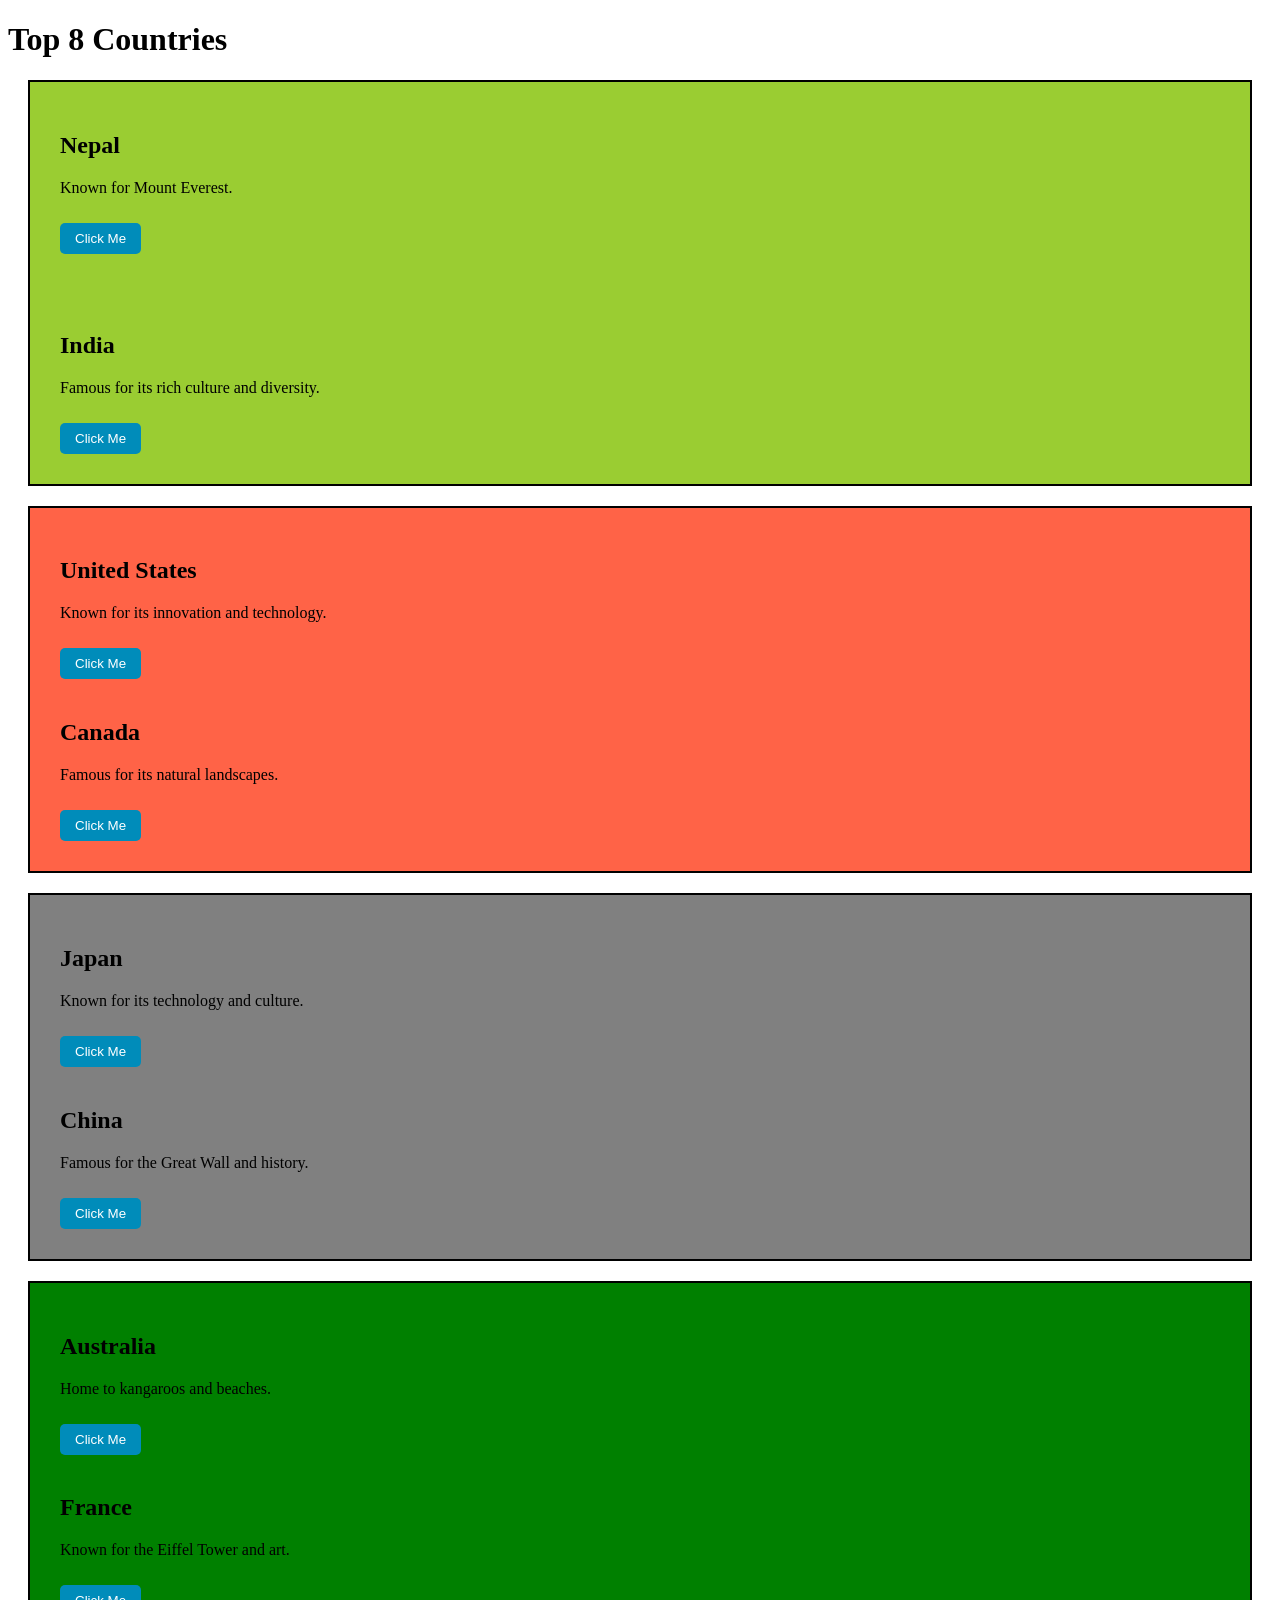
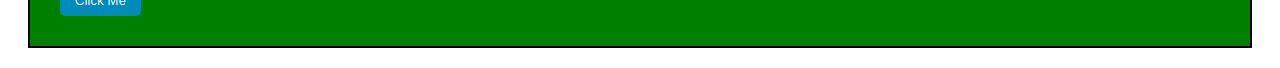
<file: classwork.html>
<!DOCTYPE html>
<html lang="en">
  <head>
    <meta charset="UTF-8" />
    <meta name="viewport" content="width=device-width, initial-scale=1.0" />
    <title>Countries Group</title>
    <link rel="stylesheet" href="classwork.css" />
    <script src="classworkscript.js"></script>
  </head>
  <body>
    <h1>Top 8 Countries</h1>
    <div class="world">
      <div class="group1">
        <div id="country1">
          <h2>Nepal</h2>
          <p>Known for Mount Everest.</p>
          <button type="button" onclick="changeNepal()">Click Me</button>
        </div>
        <br />
        <div id="country2">
          <h2>India</h2>
          <p>Famous for its rich culture and diversity.</p>
          <button type="button" onclick="changeIndia()">Click Me</button>
        </div>
      </div>
      <div class="group2">
        <div id="country3">
          <h2>United States</h2>
          <p>Known for its innovation and technology.</p>
          <button type="button" onclick="changeUnitedStates()">Click Me</button>
        </div>
        <div id="country4">
          <h2>Canada</h2>
          <p>Famous for its natural landscapes.</p>
          <button type="button" onclick="changeCanada()">Click Me</button>
        </div>
      </div>
      <div class="group3">
        <div id="country5">
          <h2>Japan</h2>
          <p>Known for its technology and culture.</p>
          <button type="button" onclick="changeJapan()">Click Me</button>
        </div>
        <div id="country6">
          <h2>China</h2>
          <p>Famous for the Great Wall and history.</p>
          <button type="button" onclick="chnageChina()">Click Me</button>
        </div>
      </div>
      <div class="group4">
        <div id="country7">
          <h2>Australia</h2>
          <p>Home to kangaroos and beaches.</p>
          <button type="button" onclick="ChangeAustralia()">Click Me</button>
        </div>
        <div id="country8">
          <h2>France</h2>
          <p>Known for the Eiffel Tower and art.</p>
          <button type="button" onclick="changeFrance()">Click Me</button>
        </div>
      </div>
    </div>
  </body>
</html>
</file>
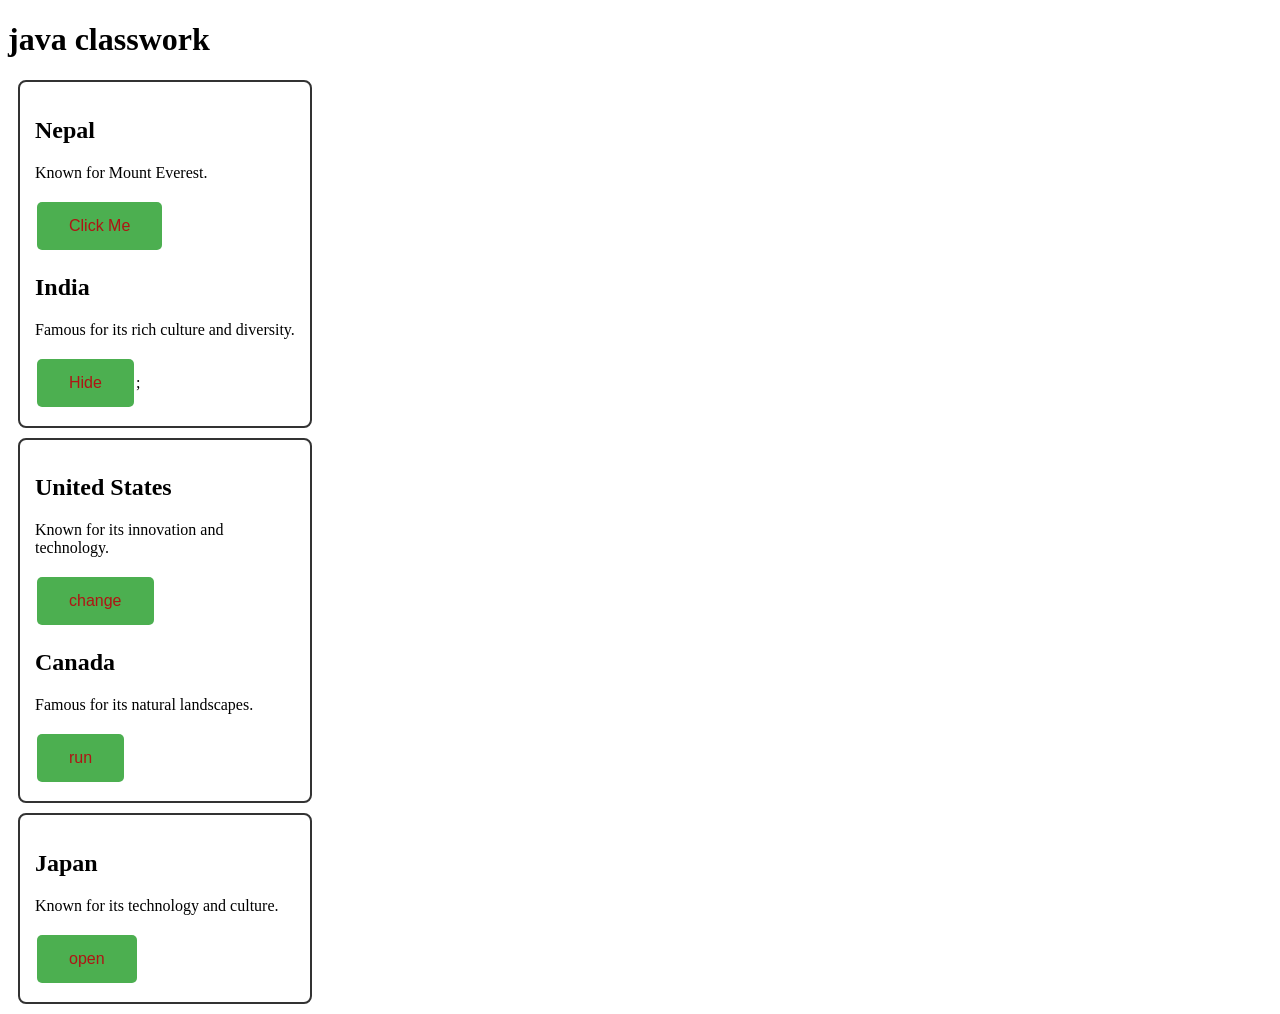
<file: javaclasswork.html>
<!DOCTYPE html>
<html lang="en">
<head>
    <meta charset="UTF-8">
    <meta name="viewport" content="width=device-width, initial-scale=1.0">
    <title>javaclasswork</title>
    <link rel="stylesheet" href="javaclasswork.css">
    <script src="myscript.js"></script>
</head>
<body>
    <h1>java classwork</h1>
    <div class="group1">
            <div id="country1">
                <h2>Nepal</h2>
                <p>Known for Mount Everest.</p>
                <button type ="button" onclick="myFunction()">Click Me</button>
            </div>
            <div id="country2">
                <h2>India</h2>
                <p>Famous for its rich culture and diversity.</p>
                <button type="button" onclick="document.getElementById('country2').style.display='none'">Hide</button>;
            </div>
        </div>
        <div class="group2">
            <div id="country3">
                <h2>United States</h2>
                <p>Known for its innovation and technology.</p>
                <button type ="button" onclick="myFunction()">change</button>
            </div>
            <div id="country4">
                <h2>Canada</h2>
                <p>Famous for its natural landscapes.</p>
                <button type ="button" onclick="myFunction()">run</button>
            </div>
        </div>
        <div class="group3">
            <div id="country5">
                <h2>Japan</h2>
                <p>Known for its technology and culture.</p>
                <button type="button" onclick="myFunction()">open</button>
            </div>
</body>
</html>
</file>
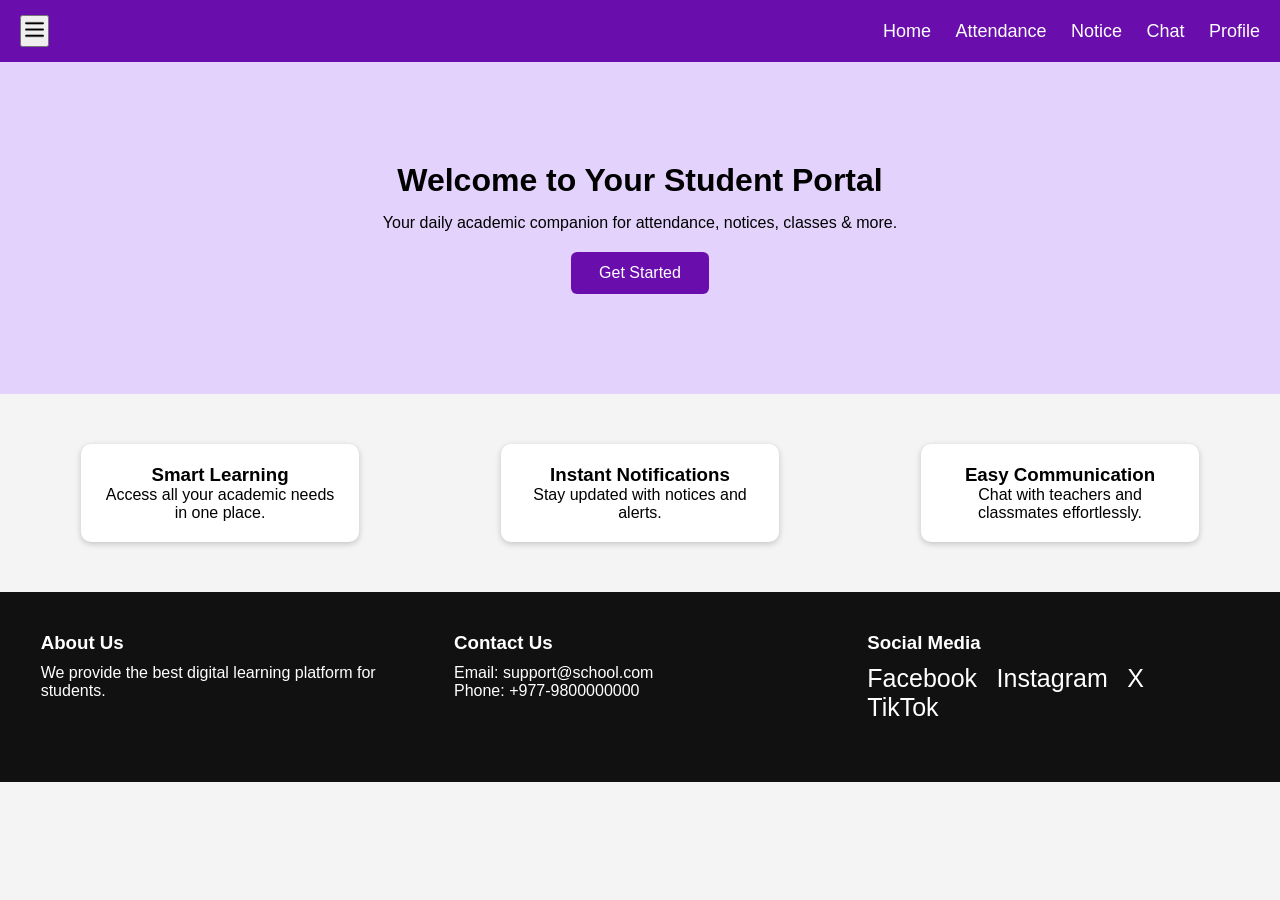
<file: week3/assignment.html>
<!DOCTYPE html>
<html lang="en">
<head>
    <meta charset="UTF-8">
    <meta name="viewport" content="width=device-width, initial-scale=1.0">
    <title>Assignment</title>
    <link rel="stylesheet" href="assignment.css">
</head>
<body>
  <div class="navbar">
    <button class="ham-btn">
      <img src="images/menu.png" alt="menu">
    </button>

    <div class="nav-links">
      <a href="#">Home</a>
      <a href="#">Attendance</a>
      <a href="#">Notice</a>
      <a href="#">Chat</a>
      <a href="#">Profile</a>
    </div>
  </div>

  <div class="sidebar">
    <div class="exit-btn">✖</div>

    <ul class="menu-list">
      <li><a href="#">Quiz</a></li>
      <li><a href="#">Results</a></li>
      <li><a href="#">Class Routine</a></li>
      <li><a href="#">Exams</a></li>
    </ul>
  </div>

  <section class="hero">
    <h1>Welcome to Your Student Portal</h1>
    <p>Your daily academic companion for attendance, notices, classes & more.</p>
    <button class="hero-btn">Get Started</button>
  </section>

  <section class="features">
    <div class="feature-box">
      <h3>Smart Learning</h3>
      <p>Access all your academic needs in one place.</p>
    </div>

    <div class="feature-box">
      <h3>Instant Notifications</h3>
      <p>Stay updated with notices and alerts.</p>
    </div>

    <div class="feature-box">
      <h3>Easy Communication</h3>
      <p>Chat with teachers and classmates effortlessly.</p>
    </div>
  </section>

  <footer>
    <div class="footer-section">
      <h3>About Us</h3>
      <p>We provide the best digital learning platform for students.</p>
    </div>

    <div class="footer-section">
      <h3>Contact Us</h3>
      <p>Email: support@school.com</p>
      <p>Phone: +977-9800000000</p>
    </div>

    <div class="footer-section">
      <h3>Social Media</h3>
      <div class="social-icons">
        <a href="#">Facebook</a>
        <a href="#">Instagram</a>
        <a href="#">X</a>
        <a href="#">TikTok</a>
      </div>
    </div>
  </footer>

    <script src="assignment.js"></script>
    <script src="https://ajax.googleapis.com/ajax/libs/jquery/3.7.1/jquery.min.js"></script>
    
</body>
</html>
</file>
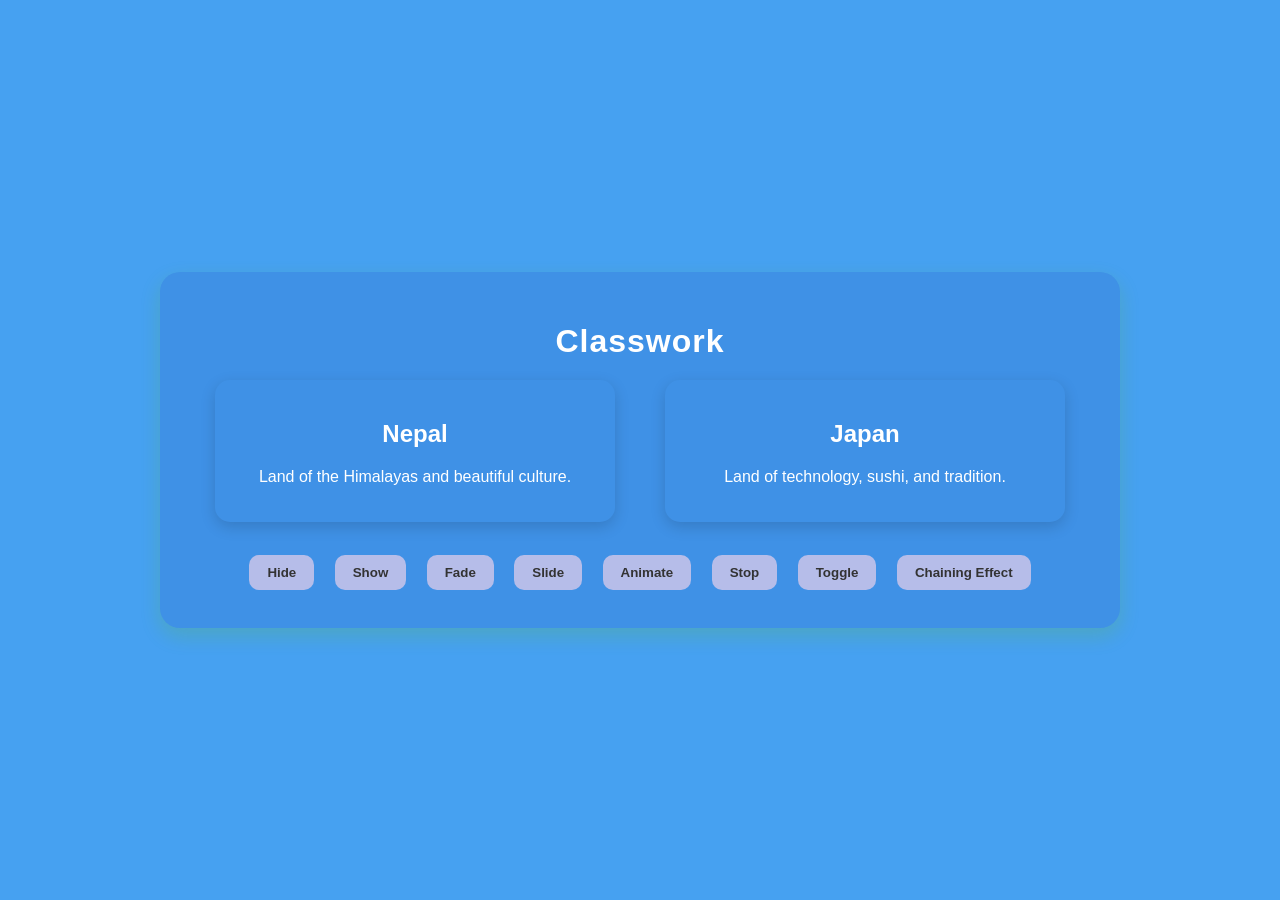
<file: week3/classwork.html>
<!DOCTYPE html>
<html lang="en">
  <head>
    <meta charset="UTF-8" />
    <meta name="viewport" content="width=device-width, initial-scale=1.0" />
    <title>Week3 - jQuery Animation</title>
    <link rel="stylesheet" href="classwork.css" />
  </head>
  <body>
    <div class="container">
      <h1>Classwork</h1>

      <div class="countries" id="mainBox">
        <div class="country" id="country1">
          <h2>Nepal</h2>
          <p>Land of the Himalayas and beautiful culture.</p>
        </div>

        <div class="country" id="country2">
          <h2>Japan</h2>
          <p>Land of technology, sushi, and tradition.</p>
        </div>
      </div>

      <div class="btn-group">
        <button id="hideBtn">Hide</button>
        <button id="showBtn">Show</button>
        <button id="fadeBtn">Fade</button>
        <button id="slideBtn">Slide</button>
        <button id="animateBtn">Animate</button>
        <button id="stopBtn">Stop</button>
        <button id="toggleBtn">Toggle</button>
        <button id="chainBtn">Chaining Effect</button>
      </div>
    </div>

    <script src="https://ajax.googleapis.com/ajax/libs/jquery/3.7.1/jquery.min.js"></script>
    <script src="classwork.js"></script>
  </body>
</html>
</file>
<file: classwork.css>
/* body {
    font-family: Arial, sans-serif;
    margin: 20px;
    padding: 20px;
} */
/* 
.world {
    display: flex;
    flex-direction: column;
    align-items: center;
} */
/* .h1{
    text-align: center;
    background-color: aqua;
    padding: 10px;
    border:2px solid black
} */
.group1 {
  display: flex;
  flex-direction: column;
  gap: 20px;
  background-color: yellowgreen;
  margin: 20px;
  padding: 30px;
  border: 2px solid black;
}
.group2 {
  display: flex;
  gap: 20px;
  flex-direction: column;
  background-color: tomato;
  margin: 20px;
  padding: 30px;
  border: 2px solid black;
}
.group3 {
  display: flex;
  gap: 20px;
  flex-direction: column;
  background-color: grey;
  margin: 20px;
  padding: 30px;
  border: 2px solid black;
}
.group4 {
  display: flex;
  flex-direction: column;
  gap: 20px;
  margin: 20px;
  background-color: green;
  padding: 30px;
  border: 2px solid black;
}
.country1 {
  margin: 15px 0;
  padding: 15px;
  border-radius: 10px;
  background-color: white;
  border: 1px solid black;
  transition: background-color 0.5s ease;
}
.country2 {
  margin: 15px 0;
  padding: 15px;
  border-radius: 10px;
  background-color: white;
  transition: background-color 0.5s ease;
}
.country3 {
  margin: 25px;
  background-color: purple;
  padding: 15px;
  border: 2px solid black;
}
.country4 {
  margin: 15px;
  background-color: paleturquoise;
  padding: 15px;
  border: 2px solid black;
}

.country5 {
  margin: 15px;
  background-color: peachpuff;
  padding: 15px;
  border: 2px solid black;
}
.country6 {
  margin: 15px;
  background-color: peru;
  padding: 15px;
  border: 2px solid black;
}
.country7 {
  margin: 15px;
  background-color: plum;
  padding: 15px;
  border: 2px solid black;
}
.country8 {
  margin: 15px;
  background-color: powderblue;
  padding: 15px;
  border: 2px solid black;
}
button {
  margin-top: 10px;
  padding: 8px 15px;
  background-color: #008cba;
  color: white;
  border: none;
  cursor: pointer;
  transition: 0.3s;
  border-radius: 5px;
}

button:hover {
  background-color: #8e091d;
}

@media (max-width: 420px) {
  .group1,
  .group2,
  .group3,
  .group4 {
    flex-direction: column;
    gap: 10px;
    margin-bottom: 14px;
  }
}
</file>
<file: javaclasswork.css>
.group1 {
  border: 2px solid #333;
  padding: 15px;
  margin: 10px;
  width: 260px;
  border-radius: 8px;
}

.group2 {
  border: 2px solid #333;
  padding: 15px;
  margin: 10px;
  width: 260px;
  border-radius: 8px;
}

.group3 {
  border: 2px solid #333;
  padding: 15px;
  margin: 10px;
  width: 260px;
  border-radius: 8px;
}
.group4 {
  border: 2px solid #333;
  padding: 15px;
  margin: 10px;
  width: 260px;
  border-radius: 8px;
}
.group5 {
  border: 2px solid #333;
  padding: 15px;
  margin: 10px;
  width: 260px;
  border-radius: 8px;
}
button{
  background-color: #4caf50;
  border: none;
  color: rgb(176, 20, 20);
  padding: 15px 32px;
  text-align: center;
  text-decoration: none;
  display: inline-block;
  font-size: 16px;
  margin: 4px 2px;
  cursor: pointer;
  border-radius: 5px;
}
button:hover {
  background-color: #0d18e5;
}
</file>
<file: week3/assignment.css>
*{
  margin:0;
  padding:0;
  box-sizing:border-box;
  font-family:Arial;
}

body{
  background:#f4f4f4;
}

.navbar{
  background:#6a0dad;
  padding:15px 20px;
  display:flex;
  justify-content:space-between;
  align-items:center;
  color:white;
}

.ham-btn img{
  width:35px;
  cursor:pointer;
}

.nav-links a{
  color:white;
  margin-left:20px;
  text-decoration:none;
  font-size:18px;
}

.nav-links a:hover{
  text-decoration:underline;
}

.sidebar{
  position:fixed;
  top:0;
  left:-260px;
  width:260px;
  height:100vh;
  background:#1a1a1a;
  color:white;
  padding-top:80px;
  transition:0.4s;
}

.sidebar.open{
  left:0;
}

.exit-btn{
  position:absolute;
  top:20px;
  right:20px;
  font-size:28px;
  cursor:pointer;
}

.menu-list li{
  list-style:none;
  padding:15px 20px;
}

.menu-list li a{
  color:white;
  text-decoration:none;
  font-size:20px;
}

.menu-list li:hover{
  background:#333;
}

.hero{
  text-align:center;
  padding:100px 20px;
  background:#e3d2fc;
}

.hero h1{
  font-size:42px;
  margin-bottom:15px;
}

.hero p{
  font-size:20px;
  margin-bottom:20px;
}

.hero-btn{
  padding:12px 28px;
  font-size:18px;
  background:#6a0dad;
  color:white;
  border:none;
  border-radius:6px;
  cursor:pointer;
}

.hero-btn:hover{
  background:#550c9c;
}

.features{
  padding:40px 10px;
  display:flex;
  justify-content:space-around;
  flex-wrap:wrap;
}

.feature-box{
  background:white;
  width:28%;
  min-width:260px;
  padding:20px;
  margin:10px;
  border-radius:10px;
  box-shadow:0 2px 6px rgba(0,0,0,0.2);
  text-align:center;
}

footer{
  background:#111;
  color:white;
  padding:40px 20px;
  display:flex;
  justify-content:space-around;
  flex-wrap:wrap;
}

.footer-section{
  width:30%;
  min-width:250px;
  margin-bottom:20px;
}

.footer-section h3{
  margin-bottom:10px;
}

.social-icons a{
  font-size:25px;
  margin-right:15px;
  color:white;
  text-decoration:none;
}

@media screen and (max-width:600px){
  .nav-links{
    display:none;
  }

  .ham-btn{
    display:block;
  }
}

@media screen and (min-width:600px){
  .feature-box{
    width:45%;
  }
}

@media screen and (min-width:768px){
  .feature-box{
    width:100%;
  }
  .ham-btn img{
    width:25px;
  }
  .hero h1{
    font-size:32px;
  }
  .hero p{
    font-size:16px;
  }
  .hero-btn{
    font-size:16px;
  }
}
@media screen and (min-width: 992px){
  .feature-box{
    width:30%;
  }
}
@media screen and (min-width: 1200px){
  .feature-box{
    width:22%;
  }
    
}
</file>
<file: week3/classwork.css>
body {
  font-family: Poppins, sans-serif;
  background:#46a1f1;
  margin: 0;
  padding: 0;
  display: flex;
  justify-content: center;
  align-items: center;
  height: 100vh;
  color: #fff;
}

.container {
  width: 80%;
  max-width: 900px;
  background: rgba(4, 2, 128, 0.1);
  padding: 30px;
  border-radius: 20px;
  box-shadow: 0 8px 20px rgba(98, 192, 10, 0.2);
}

h1 {
  text-align: center;
  margin-bottom: 20px;
  font-weight: 700;
  letter-spacing: 1px;
}

.countries{
  display: flex;
  justify-content: space-around;
  margin-top: 20px;
}

.country {
  width: 40%;
  padding: 20px;;
  border-radius: 15px;
  box-shadow: 0 5px 15px rgba(0, 0, 0, 0.15);
  text-align: center;
  transition: transform 0.3s;
}

.country:hover {
  transform: translateY(-5px);
}

.btn-group {
  text-align: center;
  margin-top: 25px;
}

button {
  padding: 10px 18px;
  margin: 8px;
  border: none;
  border-radius: 10px;
  background: #b6bde9;
  color: #333;
  cursor: pointer;
  font-weight: bold;
  transition: 0.3s;
}

button:hover {
  background: #e1e1e1;
}
</file>
